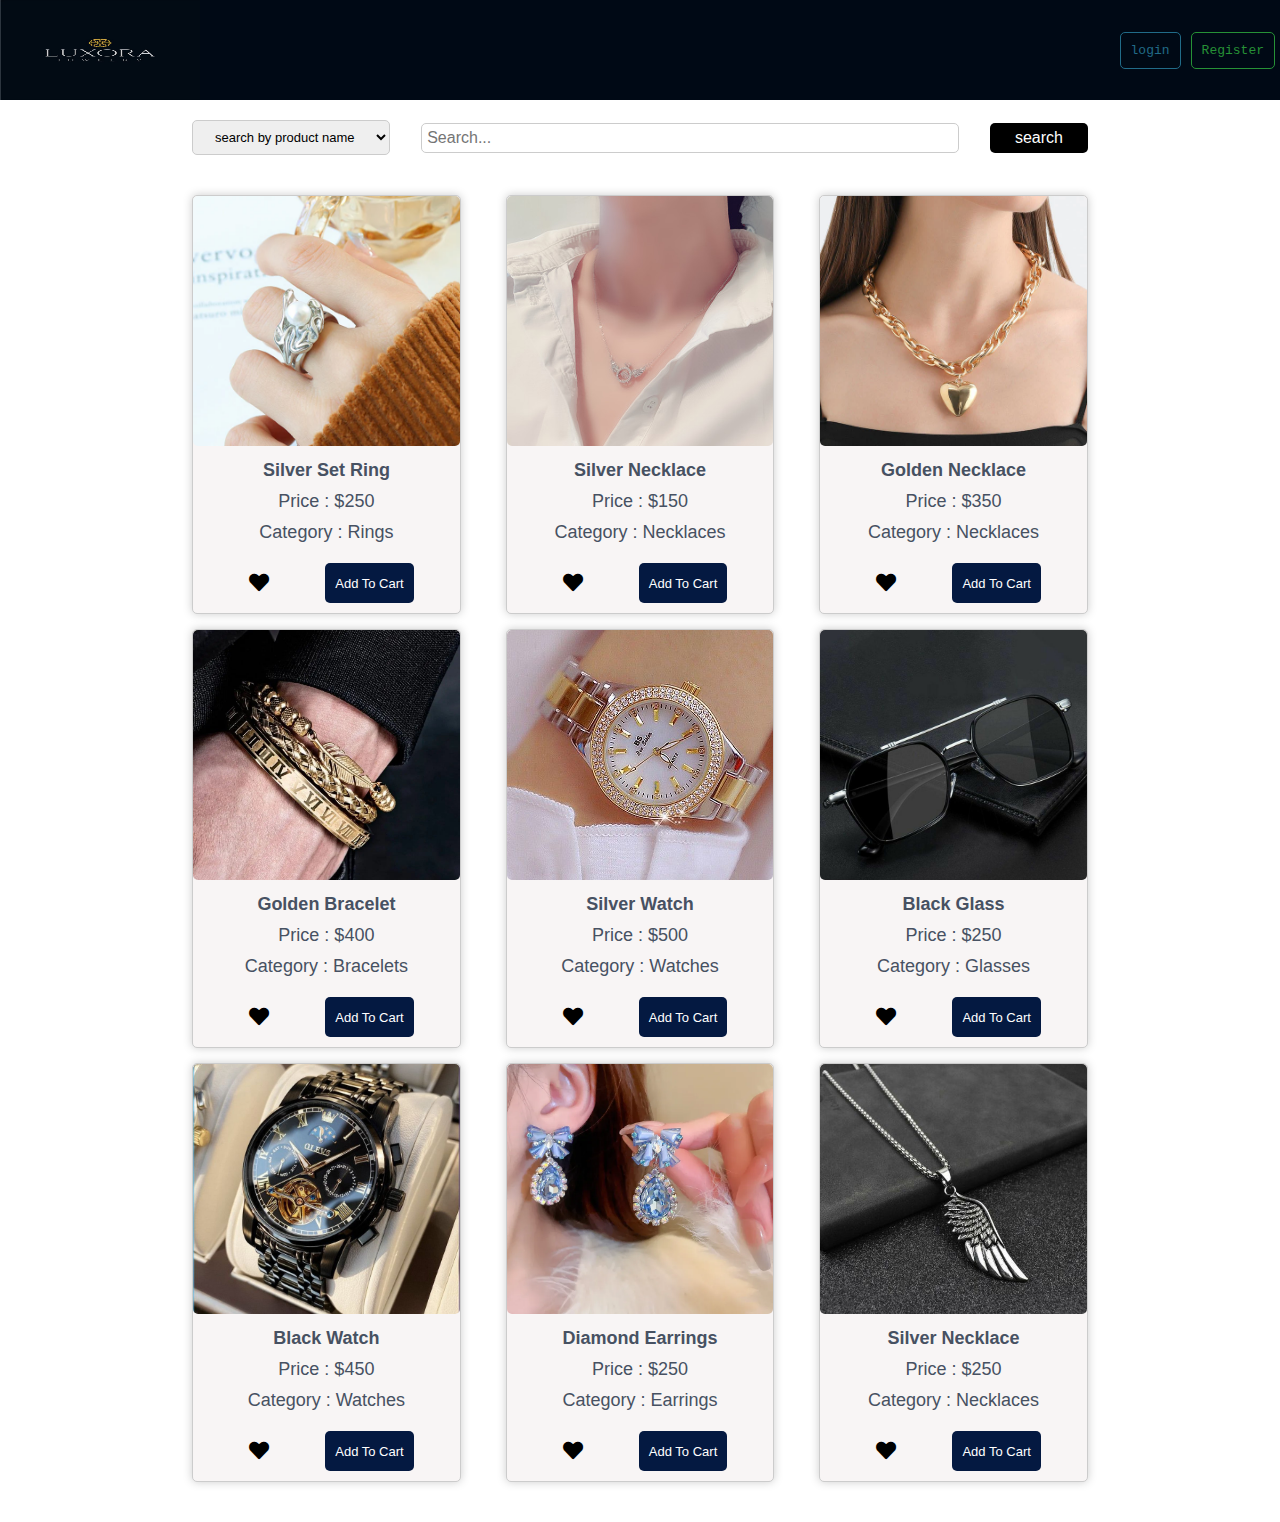
<file: index.html>
<!DOCTYPE html>
<html lang="en">
<head>
    <meta charset="UTF-8">
    <title>Shopping Cart || Home Page</title>
    <link rel="stylesheet" href="css/style.css"/>
    <link rel="stylesheet" href="css/all.css">
    <link rel="stylesheet" href="css/all6.css"/>
   
</head>
<body>

    <header>
         <div>

             <div class="header-content">
                <a href="index.html" class="brand"><img src="image/logo.jpg" alt="logo"></a>

              <nav>
                  <ul id="links">
                      <li class="log"><a href="login.html">login</a></li>
                      <li class="regist"><a href="register.html">Register</a></li>
                  </ul>
                  <ul class="user-info" id="user_info">
                    <li class="user-name"><a href="#" id="user"></a></li>
                    <li class="shopping_cart">
                       <i class="fas fa-shopping-cart"></i>
                        <span class="badge">0</span>

                        <div class="carts_products">
                            <div></div>
                            <a href="cartsproducts.html">View All Products</a>
                        </div>
                    </li>
                    <li class="logout"><a href="#" id="logout">Log Out</a></li>
                  </ul>
              </nav>
             </div>
              
         </div>
    </header>
    
    <section class="home">
          <div class="container">
            <form class="search_form" >
               <select name="search_by" id="search_by">
                     <option value="name">search by product name</option>
                     <option value="category">search by category</option>    
               </select>
                <input type="text" placeholder="Search..." id ="search_input"/>
                <button type="submit" id="search_btn">search</button>
            </form>
              <div class="products">
              </div>
          </div>
    </section>
    


<script src="js/script.js"></script>
</body>
</html>
</file>
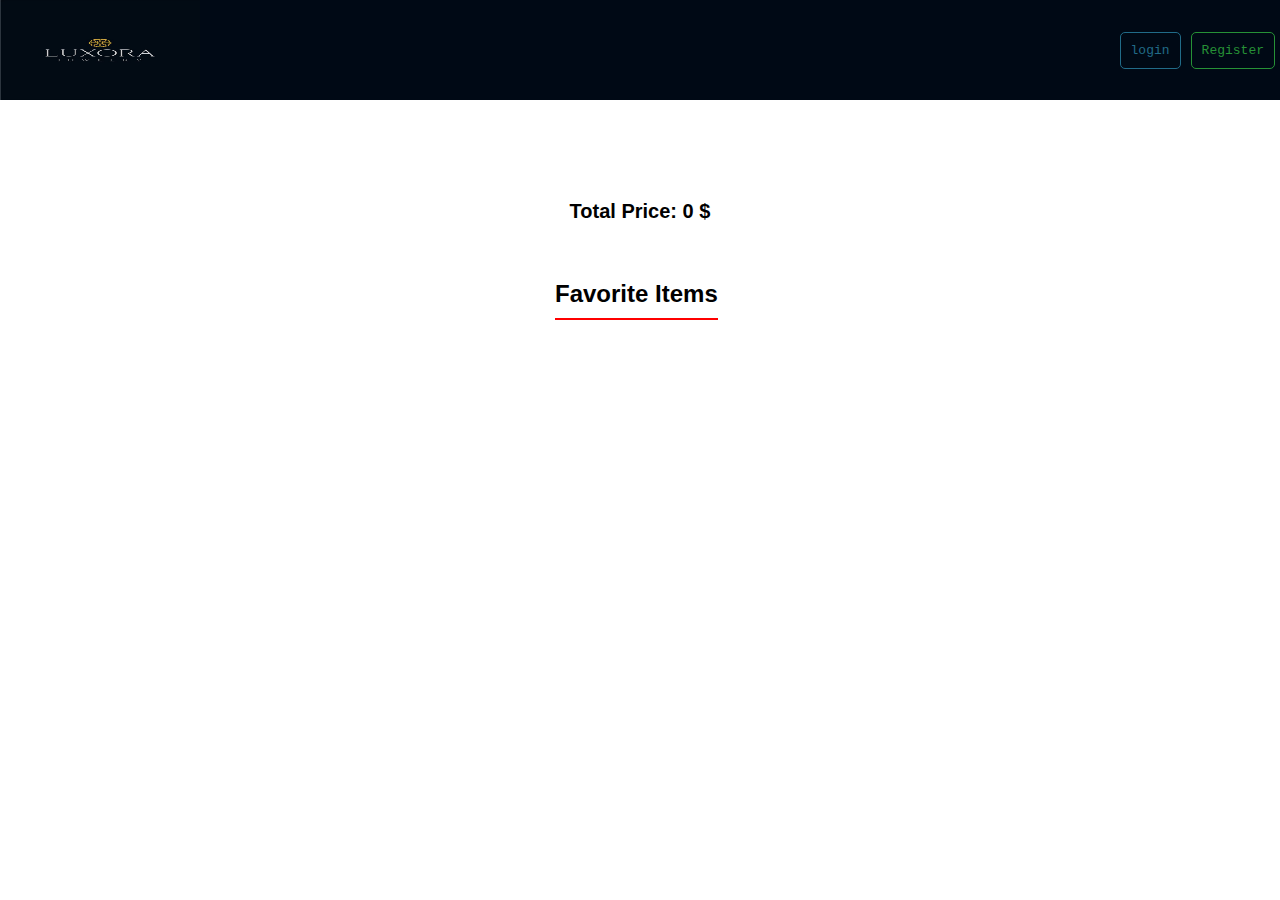
<file: cartsproducts.html>
<!DOCTYPE html>
<html lang="en">
<head>
    <meta charset="utf-8">
    <title>Shopping Cart || Carts Products</title>
    <link rel="stylesheet" href="css/style.css">
    <link rel="stylesheet" href="css/all.css">
    <link rel="stylesheet" href="css/all6.css"/>
   
</head>
<body>

     <header>
         <div>

             <div class="header-content">
                <a href="index.html" class="brand"><img src="image/logo.jpg" alt="logo"></a>

              <nav>
                  <ul id="links">
                      <li class="log"><a href="login.html">login</a></li>
                      <li class="regist"><a href="register.html">Register</a></li>
                  </ul>
                  <ul class="user-info" id="user_info">
                    <li class="user-name"><a href="#" id="user"></a></li>
                    <li class="shopping_cart">
                       <i class="fas fa-shopping-cart"></i>
                        <span class="badge">0</span>

                        <div class="carts_products">
                            <div></div>
                            <a href="cartsproducts.html">View All Products</a>
                        </div>
                    </li>
                    <li class="logout"><a href="#" id="logout">Log Out</a></li>
                  </ul>
              </nav>
             </div>
              
         </div>
    </header>
    <section>
        <div class="product-added"></div>
        <div class="fav-container">
            <h2>
                Favorite Items
            </h2>
            <div class="cart_total" id="cart_total"></div>
        </div>
        <div class="loved"></div>
    </section>
    


<script src="js/login.js"></script>
<script src="js/register.js"></script>
<script src="js/card.js"></script>
</body>
</html>
</file>
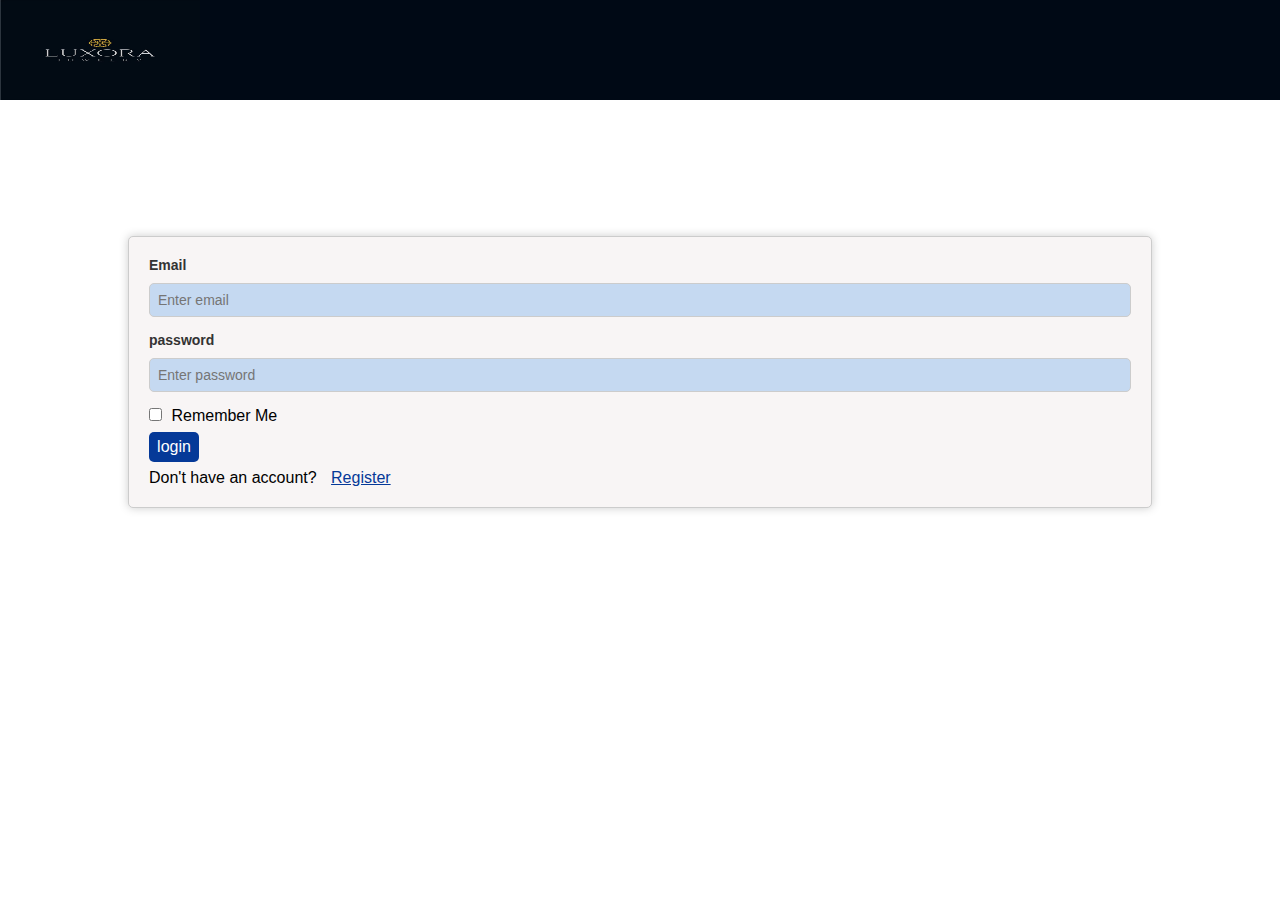
<file: login.html>
<!DOCTYPE html>
<html lang="en">
<head>
    <meta charset="UTF-8">
    <title>Shopping Cart || Login Page</title>
    <link rel="stylesheet" href="css/style.css"/>
    <link rel="stylesheet" href="css/all.css"/>
   
</head>
<body>

    <header>
             <div class="header-content">
                 <a href="index.html" class="brand"><img src="image/logo.jpg" alt="logo"></a>
             </div>
    </header>
    
    <section class="section-form">
      
            <form >
                <h4 class="h4">Email</h4>
                <input type="email" placeholder="Enter email" id="email">
                 <h4 class="h4">password</h4>
                <input type="password" placeholder="Enter password" id="password">
                <input type="checkbox" id="remember_me">
                <label for="remember_me">Remember Me</label>

                <input type="submit" value= "login" id="sign_in">
                Don't have an account? <a href="register.html">Register</a>
            </form>
        
    </section>
    


<script src="js/login.js"></script>
</body>
</html>
</file>
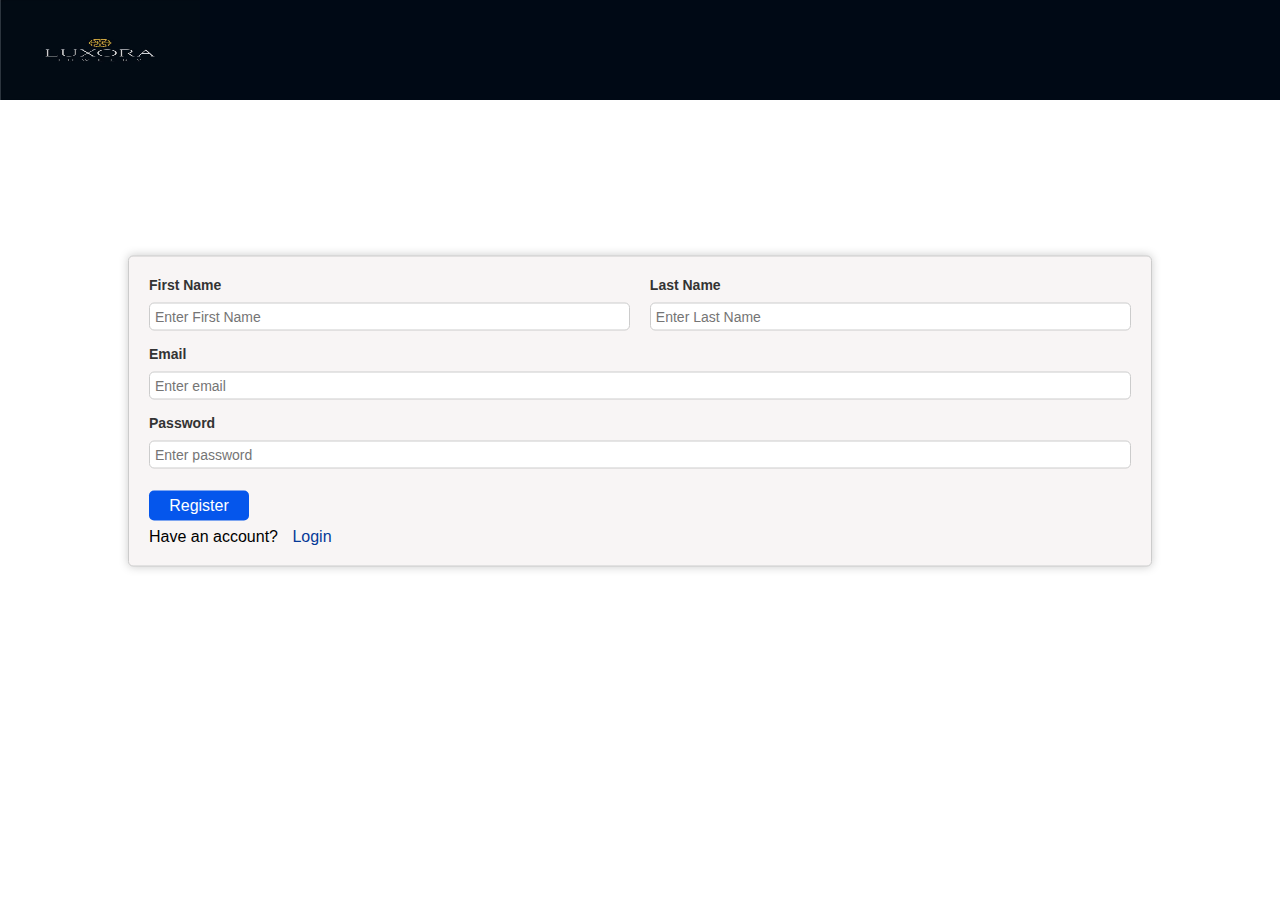
<file: register.html>
<!DOCTYPE html>
<html lang="en">
<head>
    <meta charset="UTF-8">
    <meta http-equiv="X-UA-Compatible" content="IE=edge">
    <meta name="viewport" content="width=, initial-scale=1.0">
    <title>Shopping Cart || Register Page</title>
    <link rel="stylesheet" href="css/style.css"/>
    <link rel="stylesheet" href="css/all.css"/>
   
</head>
<body>

    <header>
         

        <div class="header-content">
            <a href="index.html" class="brand"><img src="image/logo.jpg" alt="logo"></a>
        </div>
    </header>
    
    <section class="regist-section-form">
        <form >
            <div class="username">
                <div>
                    <h4 class="h4">First Name</h4>
                    <input type="text" placeholder="Enter First Name" id="first_name">
                </div>
                <div>
                    <h4 class="h4">Last Name</h4>
                    <input type="text" placeholder="Enter Last Name" id="last_name">
                </div>
            </div>
            <h4 class="h4">Email</h4>
            <input type="email" placeholder="Enter email" id="email">
            <h4 class="h4">Password</h4>
            <input type="password" placeholder="Enter password" id="password">

            <input type="submit" value= "Register" id="sign_up">
            Have an account? <a href="login.html">Login</a>
        </form>
    </section>
    


<script src="js/register.js"></script>
</body>
</html>
</file>
<file: css/style.css>
* {
    margin: 0px;
    padding: 0px;
    box-sizing: border-box;
}
/* ////////////////////////////////homepage\\\\\\\\\\\\\\\\\\\\\\\\\\\\\\\ */
body {
    font-family: 'Franklin Gothic Medium', 'Arial Narrow', Arial, sans-serif;
}
header {
    height: 100px;
    background-color: rgb(0, 9, 21);
}
.header-content{
    display: flex;
    justify-content: space-between;
    align-items: center;
}
.header-content .brand {
    width: 200px;
    height: 100px;
}
.header-content .brand img {
    width: 200px;
    height: 100px;
}
.log  a,.regist  a{
    display: block;
    color: #fff;
    padding: 10px;
    border-radius: 5px;
    text-decoration: none;
    text-align: center;
    font-size: 13px;
    margin: 0px 5px;
    font-family:'Courier New', Courier, monospace;
}
nav ul {
    display: flex;
    list-style: none;
}
.log a {
    width: auto;
    border: 1px solid #216b88;
    color:#216b88
   
}
.regist a {
    width: auto;
    border: 1px solid #269136;
    color:#269136
   
}
.log a:hover {
    background-color: #216b88;
    color: #fff;
    transition: 0.3s;
}
.regist a:hover {
    background-color: #269136;
    color: #fff;
    transition: 0.3s;
}
.container{
    width: 70%;
    margin: auto;
    padding: 20px 0px;
}
.search_form{
    width: 100%;
    display: flex;
    justify-content: space-between;
    align-items: center;
}
.search_form input[type="text"]{
    width: 60%;
    padding: 5px;
    font-size: 16px;
    border: 1px solid #ccc;
    border-radius: 5px;
    outline: none;
}
.search_form button{
    padding: 6px 25px;
    font-size: 16px;
    border: none;
    background-color: #000000;
    color: #fff;
    border-radius: 5px;
    cursor: pointer;
}
.search_form select{
    padding: 8px 18px;
    font-size: 13px;
    border: 1px solid #ccc;
    border-radius: 5px;
    outline: none;
}
 .search_form input[type="text"]:focus{
    box-shadow: 0 0px 3px 3px #3e75b3;
 }
.search_form select:focus{
    box-shadow: 0 0px 3px 3px #3e75b3;
} 
.user-info{
    display: none;
    width: 400px;
    font-size: 14px;
}

.user-name a{
    text-decoration: none;
    color: #fff;
}
.user_info{
   font-size: 14px;
}
.shopping_cart i{
    font-size: 18px;
    cursor: pointer;
    color: #fff;   
}
.badge{
    position: relative;
    top: -10px;
    left: -5px;
    color: #fff;
    padding: 3px 6px;
    border-radius: 50%;
    font-size: 15px;
    
}
.carts_products{

    position: absolute;
    transform: translate(-50px,20px);
    width: 230px;
    text-align: center;
    margin: auto;
    box-shadow: 0 0px 10px 0px #ccc,
    0 0px 10px 0px #ccc,
    0 0px 10px 0px #ccc;
    color: #053998;
    z-index: 10;
    background-color: #fff;
    display: none;
}
.carts_products a{
    text-decoration: none;
    color: #08247a;
    height: 20px;
    text-shadow: 0 0px 2px #ccc,
    0 0px 2px #ccc,
    0 0px 2px #ccc;
    font-size: 16px;
    padding: 15px 0;
}
.cart_item{
    display: flex;
    justify-content: space-between;
    align-items: center;
    padding: 10px;
    border-bottom: 1px solid #ccc;
}
.item_info{
    display: flex; 
    justify-content: space-between;
    align-items: center;
    padding: 15px 10px;


}

.item_info_content h3{
    padding: 5px 0;
}
.increment{
    display: flex;
    align-items: center;
}

.increase, .decrease{
    padding: 5px 10px;
    border:1px solid #ccc;
    background-color: #ffffff;
    color: #000000;
    font-size: 16px;
    border-radius: 2px;
    cursor: pointer;
    margin-top: 2px;
}
.item-count{
    padding: 0px 10px;
    font-size: 16px;
}
.item_info p{
    font-size: 14px;
    margin-bottom: 3px;
}

.logout a{
    text-decoration: none;
    color: #fff;
    padding: 10px;
    border: 1px solid #12456d;
    border-radius: 5px;
}
.logout a:hover{
    background-color: #12456d;
    color: black;
    transition: 0.3s;
}
.products{
    display: flex;
    flex-wrap: wrap;
    justify-content: space-between;
    width: 100%;
    height: auto;
    margin-top: 25px;
    padding: 15px 0;
    gap: 10px;

}
.product_item{
    width: 30%;
    margin-bottom:5px;
    border: 1px solid #ccc;
    border-radius: 5px;
    box-shadow: 0 0px 10px 0px #ccc;
    text-align: center;
    background-color: #f8f5f5;
    transition: .5s;
}
.product_item:hover{
    box-shadow: 0px 0px 2px 2px #980505;
    transform: translateY(-10px);
    transition: .5s;
}
.product_item_img{
    width: 100%;
    height: 250px;
    object-fit: cover;
    border-radius: 5px;
}
.product_item_desc{
    padding: 10px;
}
.product_item_desc h2, .product_item_desc p, .product_item_desc span{
    font-size: 18px;
    color: #475162;
    margin-bottom: 10px;
}
.product_item_action{
    padding: 10px 0;
    display: flex;
    justify-content: space-evenly;    
}
.add_to_cart, .remove_from_cart{
    padding:9px  10px;
    background-color: #041941;
    color: #fff;
    border: none;
    border-radius: 5px;
    cursor: pointer;
    transition: .5s;
    font-size: 13px;
   }
.remove_from_cart{
    background-color: #b30000;    
}


.add_to_cart:hover,.remove_from_cart:hover {
    background-color:#c5d9f1;
    color: #000000;
    transition: .5s;
}
.heart{
    color: #000000;
    padding: 10px;
    font-size: 20px;
}
/* ////////////////////////////////login\\\\\\\\\\\\\\\\\\\\\\\\\\\\\\\ */

.section-form{
    width: 80%;
    margin:auto;
    transform: translate(0, 50%);
    padding: 20px;
    border: 1px solid #ccc;
    border-radius: 5px;
    box-shadow: 0 0px 10px 0px #ccc;
    background-color: rgb(248, 245, 245);
}
.h4 {
    margin-bottom: 10px;
    font-size: 14px;
    color: #333;
}
.section-form input[type="email"],
.section-form input[type="password"]{
    width: 100%;
    padding: 8px;
    margin-bottom: 15px;
    background-color: #c5d9f1;
    border: 1px solid #ccc;
    border-radius: 5px;
    outline: none;
    font-size: 14px;
}
.section-form input[type="email"]:focus,
.section-form input[type="password"]:focus{ 
    box-shadow: 0 0px 3px 3px #3e75b3;
    background-color: #fff;
}
input[type="checkbox"] {
    margin-right: 5px;
}   
.section-form input[type="submit"]{
    width: 50px;
    padding: 6px;
    border: none;
    display: block;
    margin: 7px 0;
    background-color: #053998;
    color: #fff;
    font-size: 16px;
    border-radius: 5px;
    cursor: pointer;
} 
.section-form a{
    color: #053998;
    padding: 10px;

}

/* ////////////////////////////////////register page\\\\\\\\\\\\\\\\\\\\\\\\\\ */

.regist-section-form{
    width: 80%;
    margin:auto;
    transform: translate(0, 50%);
    padding: 20px;
    border: 1px solid #ccc;
    border-radius: 5px;
    box-shadow: 0 0px 10px 0px #ccc;
    background-color: rgb(248, 245, 245);
}
.username{
    display: flex;
    width: 100%;
    justify-content: space-between;
}
.username div{
    width: 49%;
    
}   
.username input[type="text"]{
    width: 100%;
    padding: 5px;
    margin-bottom: 15px;
    border: 1px solid #ccc;
    border-radius: 5px;
    outline: none;
    font-size: 14px;
}
.username input[type="text"]:focus{
    box-shadow: 0 0px 3px 3px #3e75b3;
    background-color: #fff;
}
.regist-section-form input[type="email"],
.regist-section-form input[type="password"]{
    width: 100%;
    padding: 5px;
    margin-bottom: 15px;
    border: 1px solid #ccc;
    border-radius: 5px;
    outline: none;
    font-size: 14px;
}
.regist-section-form input[type="email"]:focus,
.regist-section-form input[type="password"]:focus{ 
    box-shadow: 0 0px 3px 3px #3e75b3;
    background-color: #fff;
}
input[type="checkbox"] {
    margin-right: 5px;
}   
.regist-section-form input[type="submit"]{
    width: 100px;
    padding: 6px;
    border: none;
    display: block;
    margin: 7px 0;
    background-color: #0556ec;
    color: #fff;
    font-size: 16px;
    border-radius: 5px;
    cursor: pointer;
} 
.regist-section-form a{
    color: #053998;
    padding: 10px;
    text-decoration: none;

}
/* ////////////////////////////cart product page\\\\\\\\\\\\\\\\\\\\\\\\ */
.product-added{
    width: 80%;
    height: auto;
    display: grid;
    grid-template-columns:45% 45%;
    gap: 5%;
    margin:50px auto;
}
.product_img{
    border-radius: 5px;
}

.product_container{
    padding: 15px 10px;
    box-shadow: 0 0px 10px 0px #333232;
    border-radius: 5px; 
    height: 180px;
    display: flex;
    justify-content: space-around;
        transition: .5s;
}
.product_container:hover{
    border: 1px solid red;
    transform: translateY(-10px);
    transition: .5s;
}
.name1{
    font-size:20px;
    padding: 5px;
}
.category1{
    color: #475162;
    padding: 5px;
}
.price{
    padding: 5px;
}
.addition{
    display: flex;
    margin-top: 30px;
    gap: 10px;

}
.item-count{
    text-align: center;
    padding: 10px 0 0 7px;
}
.cart_total{
    width: 80%;
    margin: 20px auto;
    font-size: 20px;
    font-weight: 600;
    text-align: center;
}
.fav-container{
    position: relative;
}

.fav-container h2{
      position: absolute;
     top: 70px;
      left:555px;
      padding: 10px 0;
      border-bottom: 2px solid red;
}
.loved{
    width: 80%;
    height: auto;
    display: flex;
    flex-wrap: wrap;
    align-items: center;
    gap: 5%;
    margin:120px auto;
}
</file>
